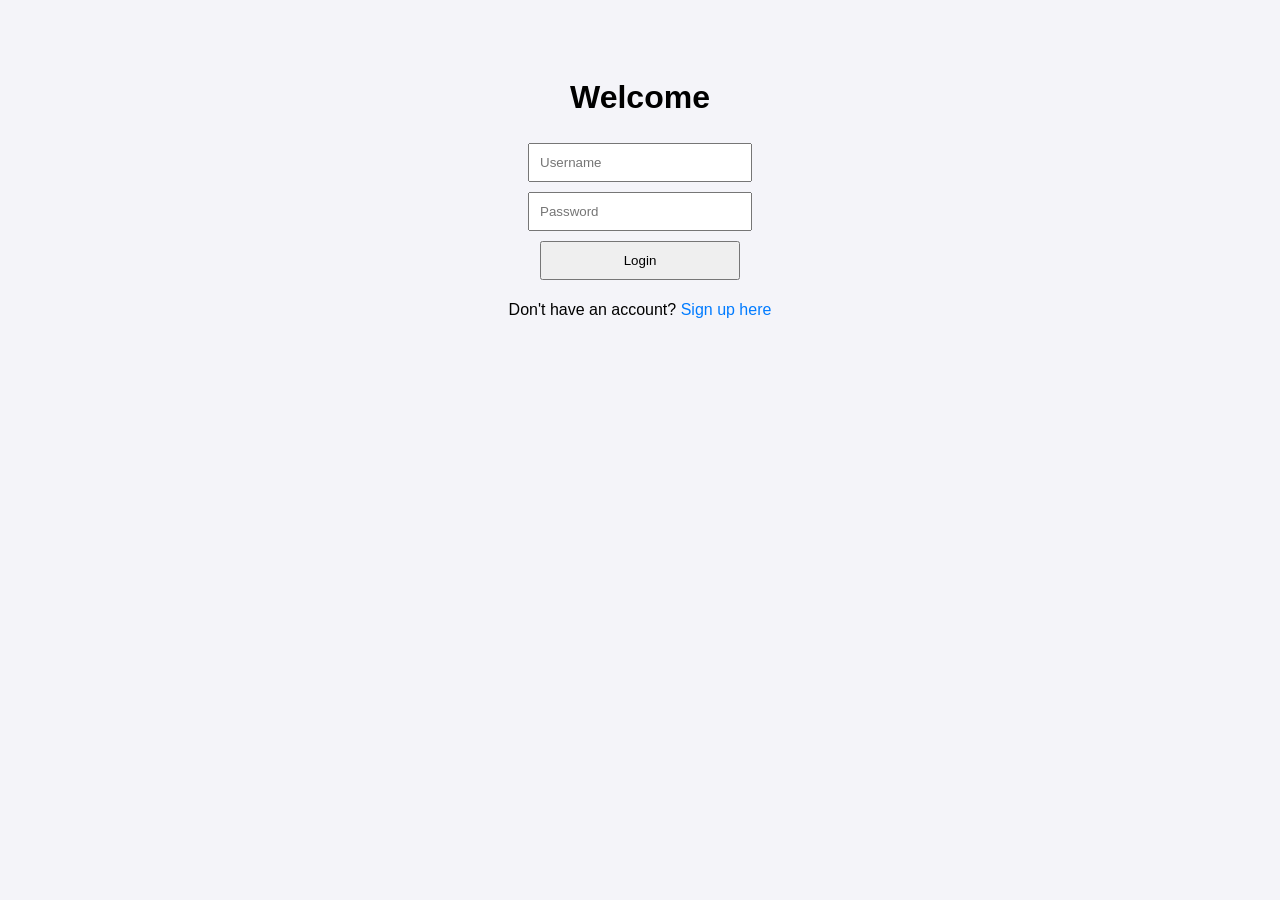
<file: templates/index.html>
<!DOCTYPE html>
<html>
<head>
    <title>Login Page</title>
    <link rel="stylesheet" href="/static/style.css">
</head>
<body>
    <h1>Welcome</h1>
    <form method="post" action="/login">
        <input type="text" name="username" placeholder="Username" required><br>
        <input type="password" name="password" placeholder="Password" required><br>
        <button type="submit">Login</button>
    </form>
    <p>Don't have an account? <a href="/signup">Sign up here</a></p>
</body>
</html>
</file>
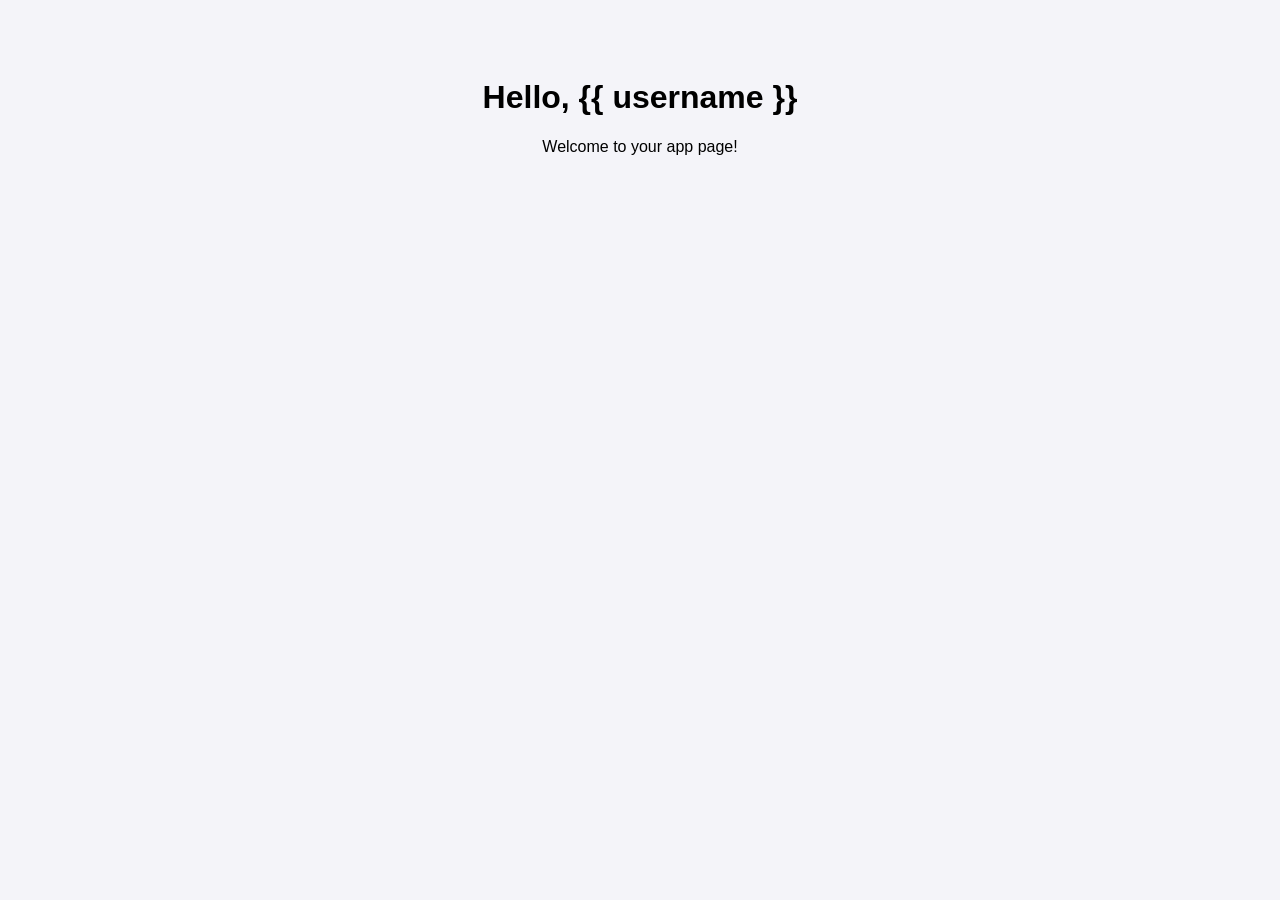
<file: templates/app.html>
<!DOCTYPE html>
<html>
<head>
    <title>App Page</title>
    <link rel="stylesheet" href="/static/style.css">
</head>
<body>
    <h1>Hello, {{ username }}</h1>
    <p>Welcome to your app page!</p>
</body>
</html>
</file>
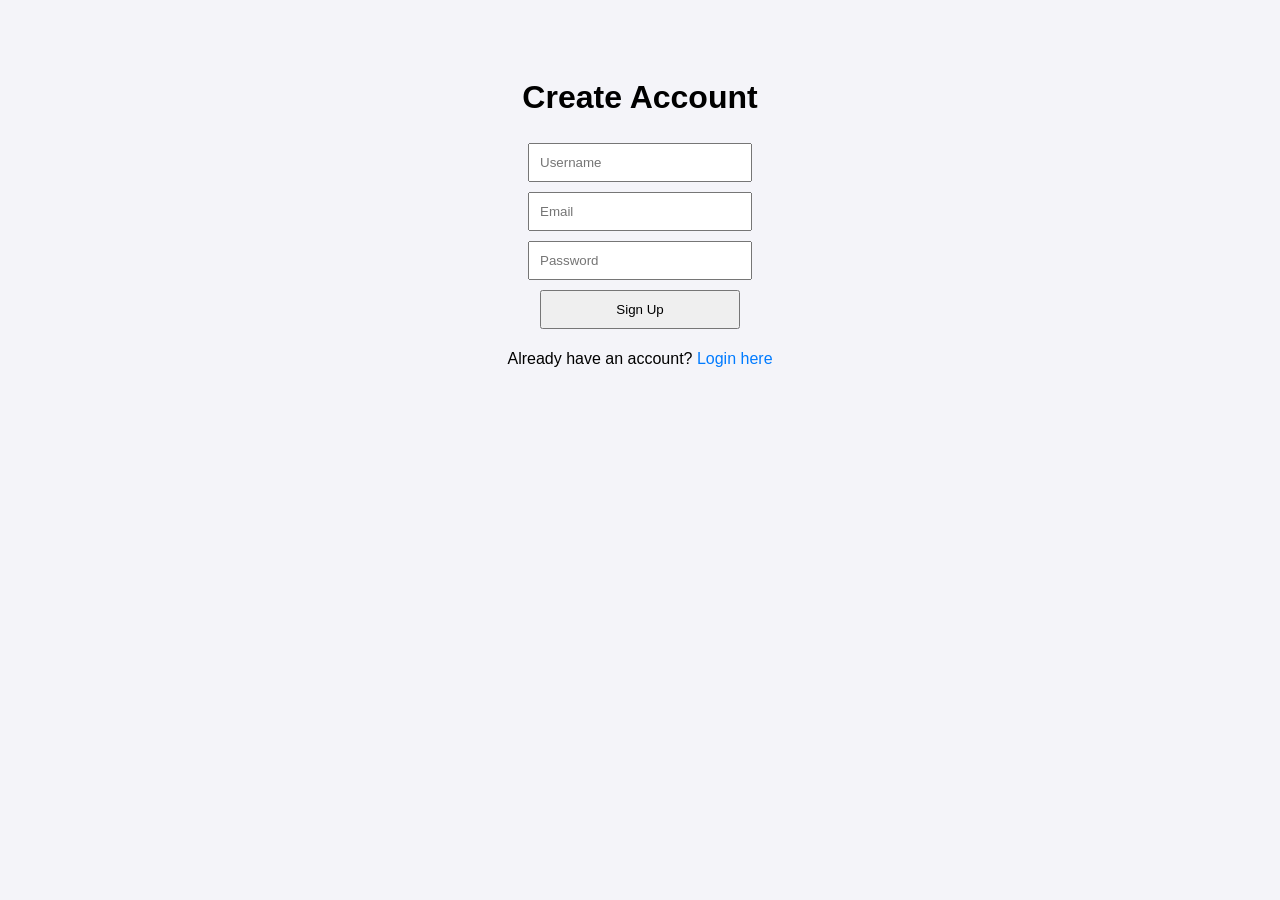
<file: templates/signup.html>
<!DOCTYPE html>
<html>
<head>
    <title>Signup Page</title>
    <link rel="stylesheet" href="/static/style.css">
</head>
<body>
    <h1>Create Account</h1>
    <form method="post" action="/signup">
        <input type="text" name="username" placeholder="Username" required><br>
        <input type="email" name="email" placeholder="Email" required><br>
        <input type="password" name="password" placeholder="Password" required><br>
        <button type="submit">Sign Up</button>
    </form>
    <p>Already have an account? <a href="/">Login here</a></p>
</body>
</html>
</file>
<file: static/style.css>
body { font-family: Arial; text-align: center; padding: 50px; background-color: #f4f4f9; }
input, button { padding: 10px; margin: 5px; width: 200px; }
button { cursor: pointer; }
a { color: #007BFF; text-decoration: none; }
a:hover { text-decoration: underline; }
</file>
